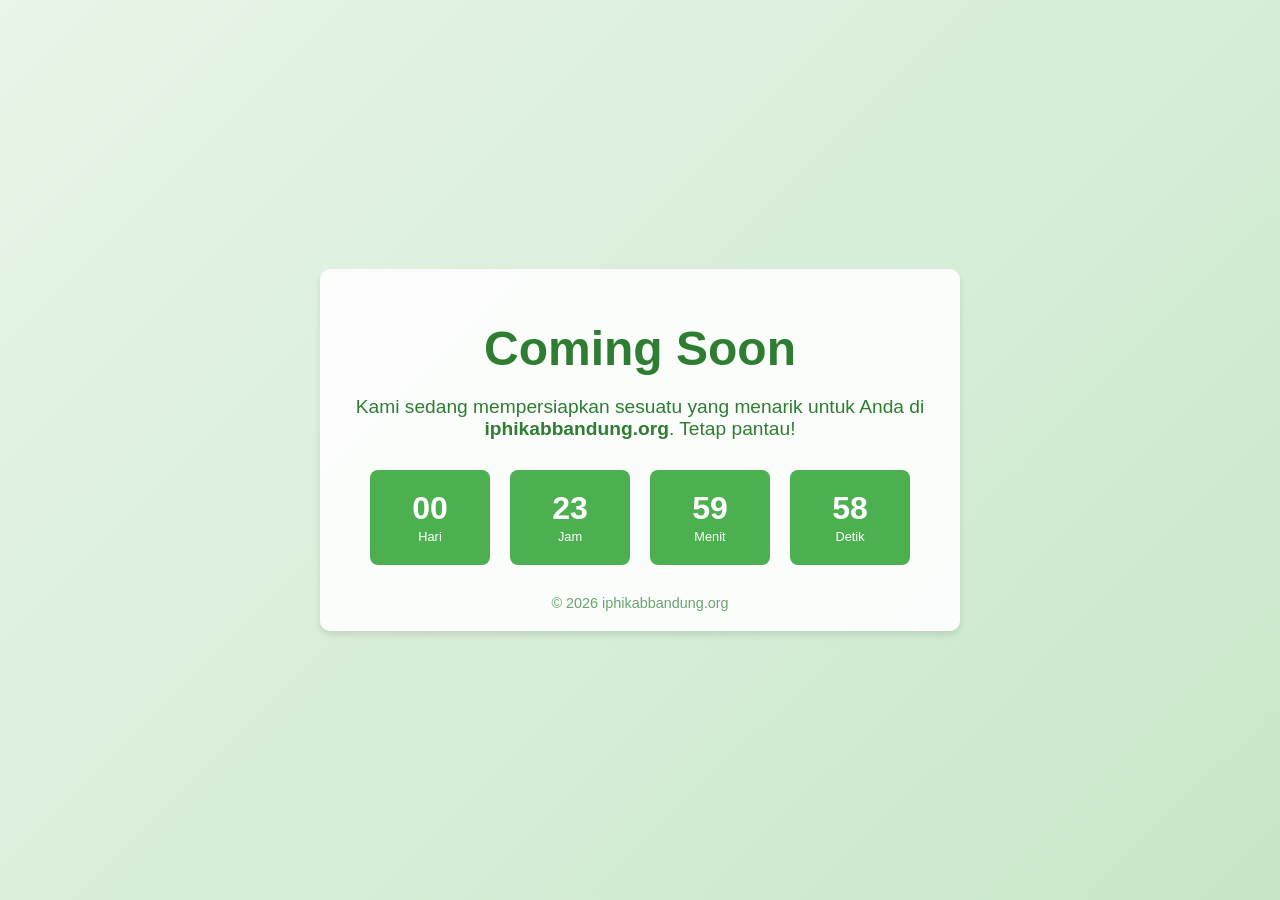
<file: index.html>
<!DOCTYPE html>
<html lang="id">
  <head>
    <meta charset="UTF-8" />
    <meta name="viewport" content="width=device-width, initial-scale=1.0" />
    <title>Coming Soon - iphikabbandung.org</title>
    <style>
      body {
        font-family: "Arial", sans-serif;
        margin: 0;
        padding: 0;
        background: linear-gradient(135deg, #e8f5e8, #c8e6c9);
        color: #2e7d32;
        display: flex;
        justify-content: center;
        align-items: center;
        height: 100vh;
        text-align: center;
      }
      .container {
        max-width: 600px;
        padding: 20px;
        background: rgba(255, 255, 255, 0.9);
        border-radius: 10px;
        box-shadow: 0 4px 6px rgba(0, 0, 0, 0.1);
      }
      h1 {
        font-size: 3em;
        margin-bottom: 10px;
      }
      p {
        font-size: 1.2em;
        margin-bottom: 30px;
      }
      .countdown {
        display: flex;
        justify-content: center;
        gap: 20px;
        margin-bottom: 30px;
      }
      .time-unit {
        background: #4caf50;
        color: white;
        padding: 20px;
        border-radius: 8px;
        min-width: 80px;
      }
      .time-unit span {
        display: block;
        font-size: 2em;
        font-weight: bold;
      }
      .time-unit small {
        font-size: 0.8em;
      }
      footer {
        font-size: 0.9em;
        opacity: 0.7;
      }
    </style>
  </head>
  <body>
    <div class="container">
      <h1>Coming Soon</h1>
      <p>
        Kami sedang mempersiapkan sesuatu yang menarik untuk Anda di
        <strong>iphikabbandung.org</strong>. Tetap pantau!
      </p>
      <div class="countdown" id="countdown">
        <div class="time-unit">
          <span id="days">00</span>
          <small>Hari</small>
        </div>
        <div class="time-unit">
          <span id="hours">00</span>
          <small>Jam</small>
        </div>
        <div class="time-unit">
          <span id="minutes">00</span>
          <small>Menit</small>
        </div>
        <div class="time-unit">
          <span id="seconds">00</span>
          <small>Detik</small>
        </div>
      </div>
      <footer>&copy; 2026 iphikabbandung.org</footer>
    </div>

    <script>
      // Set the date we're counting down to (24 hours from now)
      const countDownDate = new Date().getTime() + 24 * 60 * 60 * 1000;

      // Update the count down every 1 second
      const x = setInterval(function () {
        // Get today's date and time
        const now = new Date().getTime();

        // Find the distance between now and the count down date
        const distance = countDownDate - now;

        // Time calculations for days, hours, minutes and seconds
        const days = Math.floor(distance / (1000 * 60 * 60 * 24));
        const hours = Math.floor(
          (distance % (1000 * 60 * 60 * 24)) / (1000 * 60 * 60)
        );
        const minutes = Math.floor((distance % (1000 * 60 * 60)) / (1000 * 60));
        const seconds = Math.floor((distance % (1000 * 60)) / 1000);

        // Display the result in the element with id
        document.getElementById("days").innerHTML = days
          .toString()
          .padStart(2, "0");
        document.getElementById("hours").innerHTML = hours
          .toString()
          .padStart(2, "0");
        document.getElementById("minutes").innerHTML = minutes
          .toString()
          .padStart(2, "0");
        document.getElementById("seconds").innerHTML = seconds
          .toString()
          .padStart(2, "0");

        // If the count down is finished, write some text
        if (distance < 0) {
          clearInterval(x);
          document.getElementById("countdown").innerHTML =
            "<p>Waktu telah habis!</p>";
        }
      }, 1000);
    </script>
  </body>
</html>
</file>
